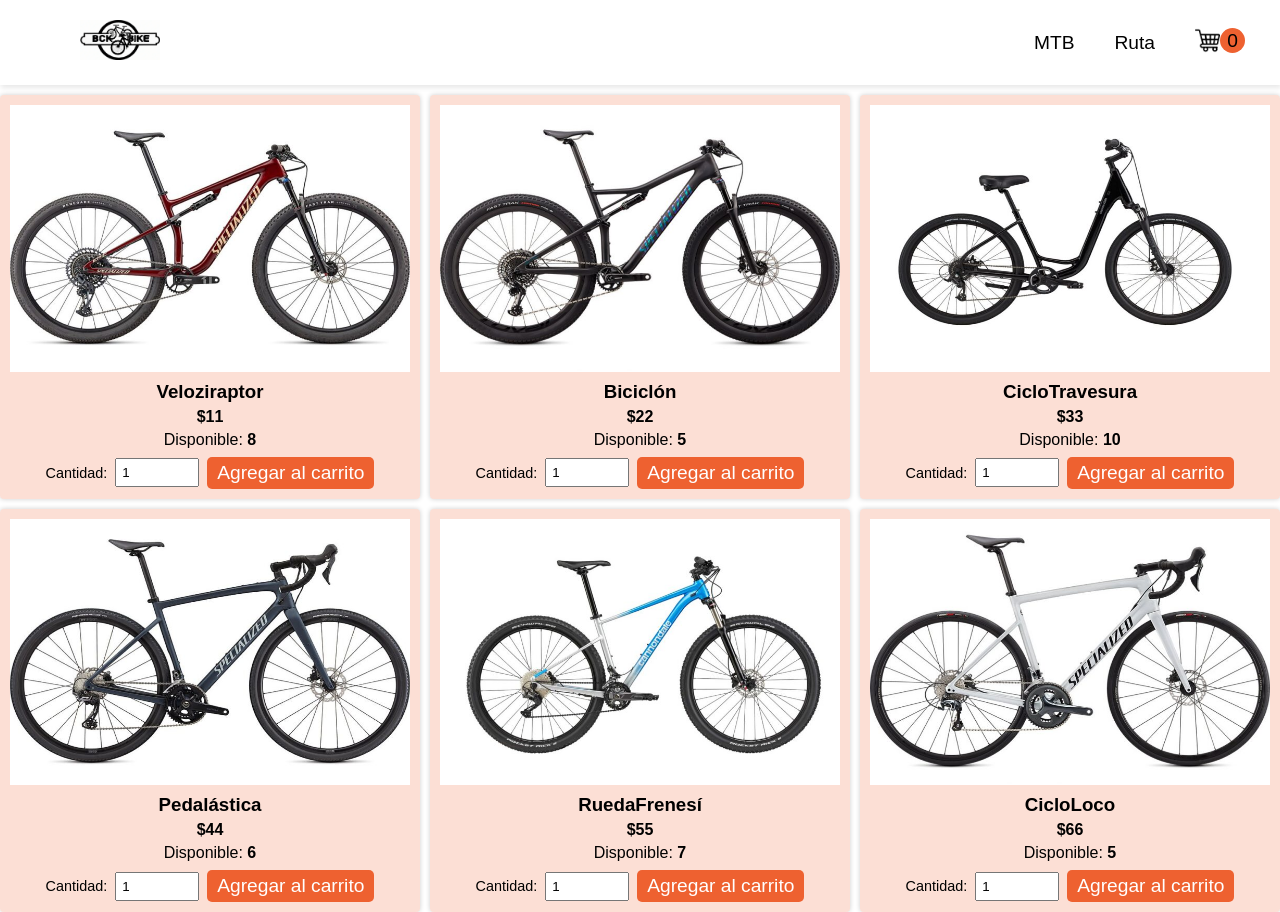
<file: index.html>
<!DOCTYPE html>
<html lang="es">
<head>
	<meta charset="UTF-8">
	<meta http-equiv="X-UA-Compatible" content="IE=edge">
	<meta name="viewport" content="width=device-width, initial-scale=1.0">
	<link rel="stylesheet" href="style.css">
	<link rel="stylesheet" href="index.css">
	<script src="./js/bicicletas.js"></script>
	<script src="./js/inventarioService.js"></script>
	<script src="./js/cartService.js" defer></script>
	<script src="./js/index.js" defer></script>
	<title>Bicicletas puntoJson</title>
</head>
<body>
	<header>
		<nav>
			<a href="./index.html"><img src="./img/logo.png" alt="Logo" id="logo"></a>
			<div>
				<a href="#">MTB</a>
				<a href="#">Ruta</a>
				<a href="./cart.html" id="cart"><img src="./img/iconos/shopping-cart.png" alt=""><span id="cuenta-carrito">0</span></a>
			</div>
		</nav>
	</header>
	<main>
		<section id="productos-container">
		</section>
	</main>
	
</body>
</html>
</file>
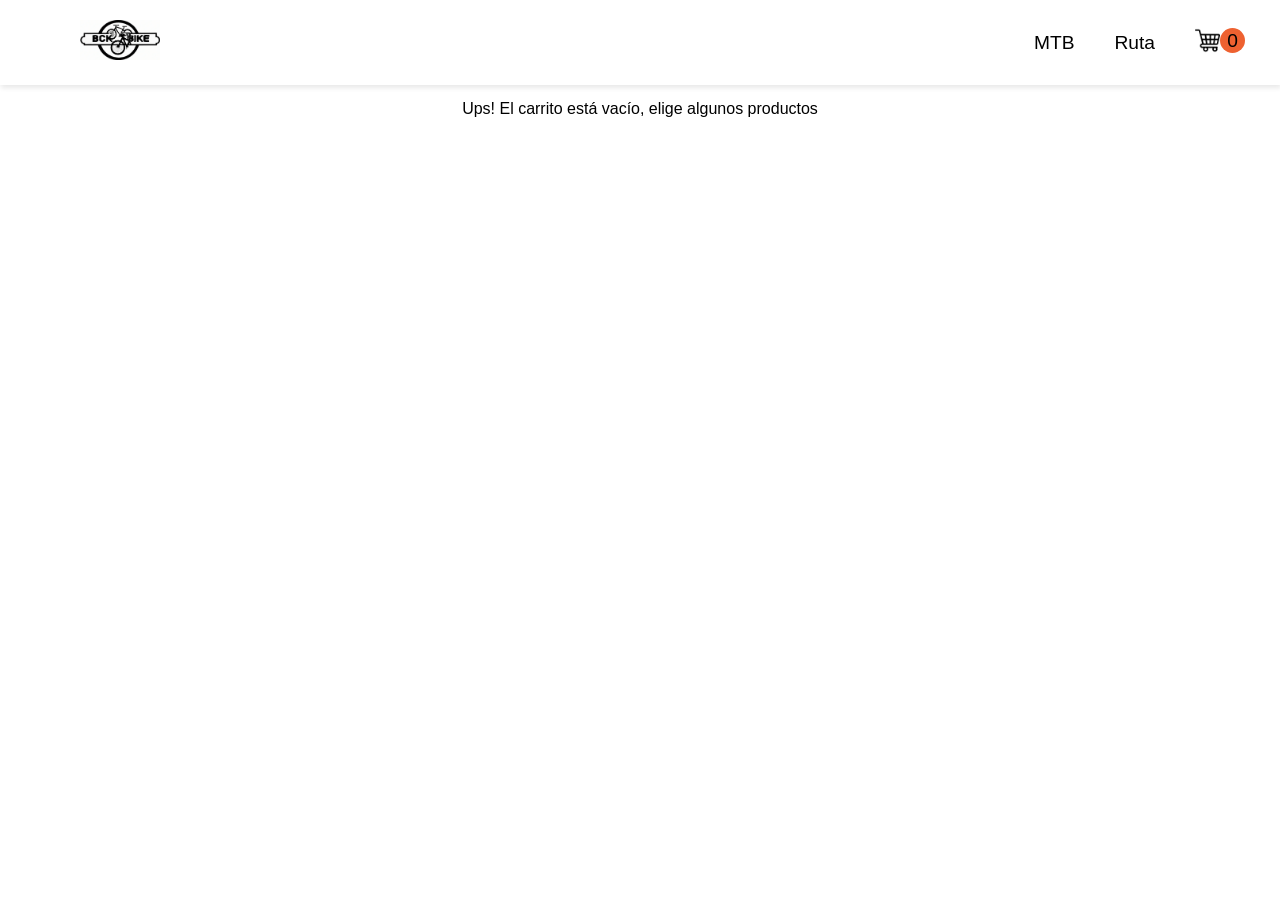
<file: cart.html>
<!DOCTYPE html>
<html lang="es">
<head>
	<meta charset="UTF-8">
	<meta http-equiv="X-UA-Compatible" content="IE=edge">
	<meta name="viewport" content="width=device-width, initial-scale=1.0">
	<link rel="stylesheet" href="style.css">
  <link rel="stylesheet" href="cart.css">
	<script src="./js/bicicletas.js"></script>
  <script src="./js/inventarioService.js"></script>
  <script src="./js/invoiceService.js"></script>
  <script src="./js/cartService.js" defer></script>
	<script src="./js/cart.js" defer></script>
	<title>Bicicletas puntoJson - Carrito</title>
</head>
<body>
  <header>
		<nav>
			<a href="./index.html"><img src="./img/logo.png" alt="Logo" id="logo"></a>
			<div>
				<a href="#">MTB</a>
				<a href="#">Ruta</a>
				<a href="./cart.html" id="cart"><img src="./img/iconos/shopping-cart.png" alt=""><span id="cuenta-carrito">0</span></a>
			</div>
		</nav>
	</header>
	<main>
		<p id="carrito-vacio">Ups! El carrito está vacío, <a href="./index.html">elige algunos productos</a></p>
		<section id="cart-container">
		</section>
  <section id="totales">
    <p>Total unidades: <span id="cantidad">0</span></p>
    <p>Total precio: $<span id="precio">0</span></p>
    <button id="btn-comprar" disabled>Comprar</button>
    <button id="reiniciar">Reiniciar</button>
  </section>

  <section id="factura-section" class="escondido">
    <div id="factura-container"></div>
    <div class="factura-acciones">
      <button id="btn-imprimir" type="button">Imprimir</button>
      <button id="btn-seguir" type="button">Seguir comprando</button>
    </div>
  </section>

</main>
	
</body>
</html>
</file>
<file: style.css>
:root{
  --color-acento: #ee6130;
  --color-acento-claro: #ee613033;
  --color-texto: black;
}

body{
  margin: 0;
  font-family: 'Trebuchet MS', 'Lucida Sans Unicode', 'Lucida Grande', 'Lucida Sans', Arial, sans-serif;
  display: flex;
  flex-direction: column;
  height: 100vh;
}

h3, p{
  margin: 5px;
}

.escondido{
  display: none;
}

a{
  background-color: unset;
  border:unset;
  cursor:pointer;
  text-decoration: none;
  transition: 200ms;
  color: var(--color-texto);
}

button{
  transition: 200ms;
}

a:hover:not(#cart), button:hover{
  color: var(--color-acento);
}

/* Header */
header{
  box-shadow: 1px 3px 5px rgba(0, 0, 0, 0.09);
  margin-bottom: 10px;
  font-size: larger;
}

header nav{
  display: flex;
  justify-content: space-between;
  margin: 0 60px;
}

#logo{
  height: 40px;
  margin: 20px;
}

header nav div{
  display: flex;
  align-items: center;
  gap: 40px;
}

header nav img{
  height: 25px;
}

#cuenta-carrito{
  position: absolute;
  background-color: var(--color-acento);
  border-radius: 100%;
  display: inline-block;
  height: 25px;
  line-height: 25px;
  aspect-ratio: 1;
  text-align: center;
  /* margin-bottom: 15px; */
}

footer{
  text-align: center;
  box-shadow: -1px -3px 5px rgba(0, 0, 0, 0.09);
  padding-top: 2px;
  margin-top: auto;
}

footer a{
  text-decoration: underline;
}
</file>
<file: index.css>
/* Productos */
#productos-container{
  display: flex;
  flex-wrap: wrap;
  gap: 10px;
justify-content: center;}

.tarjeta-producto{
  background-color: var(--color-acento-claro);
  text-align: center;
  padding: 10px;
  max-width: 400px;
  box-shadow: 0px 0px 5px rgba(0, 0, 0, 0.2);
  border-radius: 4px;
  transition: 200ms;
}

.tarjeta-producto:hover{
  box-shadow: 0px 5px 5px rgba(0, 0, 0, 0.2);
  translate: 0px -5px;
}

.tarjeta-producto img{
  max-width:100%;
  aspect-ratio: 1.5;
}

.precio{
  font-weight: 600;
}

.tarjeta-producto button{
  font-size: larger;
  background-color: var(--color-acento);
  border-radius: 5px;
  padding: 5px 10px;
  color: white;
  border:unset;
  cursor:pointer;
}

.tarjeta-producto .stock{
  margin-top: 4px;
}

.tarjeta-producto .acciones{
  margin-top: 8px;
  display:flex;
  gap:8px;
  align-items:center;
  justify-content:center;
  flex-wrap: wrap;
}

.tarjeta-producto .qty{
  width: 70px;
  padding: 5px;
}

.qty-label{
  font-size: 0.9rem;
}
</file>
<file: cart.css>
#cart-container{
  max-width: 500px;
  margin: auto;
}

.tarjeta-producto{
  display: flex;
  align-items: center;
  height: 100px;
  gap: 20px;
}

.tarjeta-producto img{
  height: 100%;
}

.tarjeta-producto h3{
  width: 130px;
}
.tarjeta-producto div{
  background-color: var(--color-acento-claro);
  padding: 3px;
  border-radius: 5px;
}

#totales{
  text-align: center;
}

#carrito-vacio{
  text-align: center;
}

.tarjeta-producto{
  height: auto;
  padding: 10px 0;
}

.tarjeta-producto .info{
  flex: 1;
}

.tarjeta-producto .controles{
  display: flex;
  align-items: center;
  gap: 10px;
  background-color: var(--color-acento-claro);
  padding: 6px 10px;
  border-radius: 8px;
}

.tarjeta-producto .controles button{
  background-color: var(--color-acento);
  color: white;
  border: none;
  border-radius: 6px;
  padding: 4px 10px;
  cursor: pointer;
}

.stock-mini{
  font-size: 0.85rem;
  opacity: 0.9;
}

#factura-section{
  max-width: 800px;
  margin: 20px auto;
  padding: 10px;
}

.factura-card{
  border: 1px solid rgba(0,0,0,0.1);
  border-radius: 10px;
  padding: 14px;
  box-shadow: 0px 2px 6px rgba(0,0,0,0.08);
  background: white;
}

.factura-header{
  display:flex;
  justify-content: space-between;
  align-items: flex-start;
  gap: 10px;
}

.factura-tabla{
  width: 100%;
  border-collapse: collapse;
  margin-top: 12px;
}

.factura-tabla th, .factura-tabla td{
  border-bottom: 1px solid rgba(0,0,0,0.1);
  padding: 8px;
}

.factura-tabla th{
  text-align: left;
}

.factura-totales{
  margin-top: 12px;
  text-align: right;
}

.factura-total-final{
  font-size: 1.1rem;
}

.factura-acciones{
  display:flex;
  justify-content: flex-end;
  gap: 10px;
  margin-top: 10px;
}

.factura-acciones button{
  background-color: var(--color-acento);
  color: white;
  border: none;
  border-radius: 6px;
  padding: 8px 12px;
  cursor: pointer;
}

@media print{
  header, #totales, #cart-container, footer, #reiniciar, #carrito-vacio{
    display:none !important;
  }
  #factura-section{
    margin: 0;
  }
}
</file>
